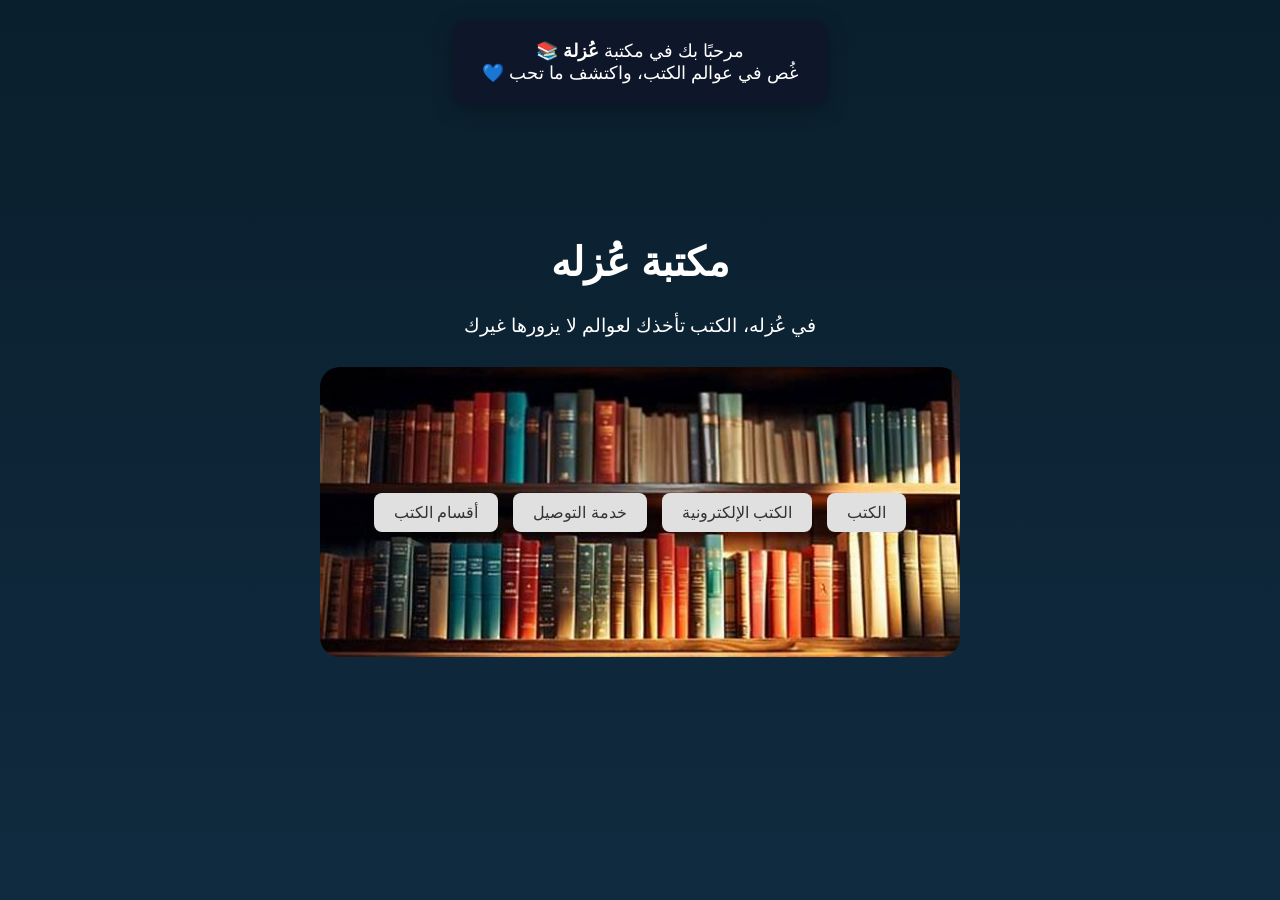
<file: index.html>
<!DOCTYPE html>
<html lang="ar" dir="rtl">
<head>
  <meta charset="UTF-8" />
  <title>مكتبة عُزله</title>
  <link rel="stylesheet" href="style.css" />
</head>
<body>
  <div id="welcome-message" class="welcome-box">
  مرحبًا بك في مكتبة <strong>عُزلة</strong> 📚<br>
  غُص في عوالم الكتب، واكتشف ما تحب 💙
</div>

  <h1>مكتبة عُزله</h1>
  <p>في عُزله، الكتب تأخذك لعوالم لا يزورها غيرك</p>

  <div class="book-banner">
    <a href="books.html" class="button">الكتب</a>
    <a href="ebooks.html" class="button">الكتب الإلكترونية</a>
    <a href="delivery.html" class="button">خدمة التوصيل</a>
    <a href="categories.html" class="button">أقسام الكتب</a>
  </div>
  <script src="script.js"></script>
</body>
</html>
</file>
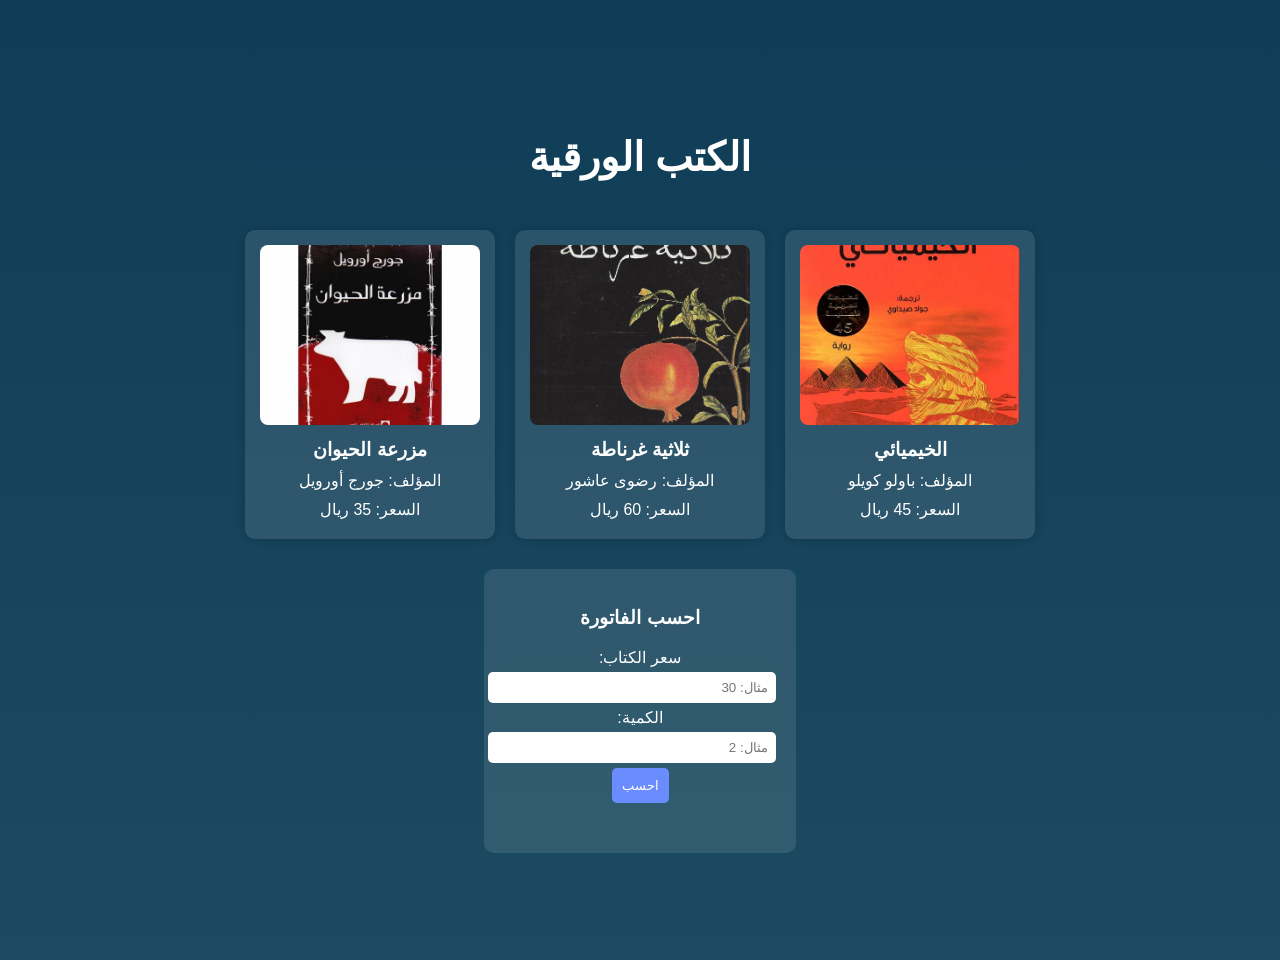
<file: books.html>
<!DOCTYPE html>
<html lang="ar" dir="rtl">
<head>
  <meta charset="UTF-8">
  <title>الكتب الورقية</title>
  <link rel="stylesheet" href="style.css">
  <style>
    body {
      
      font-family: 'Arial', sans-serif;
      background: linear-gradient(to bottom, #0f3d57, #1c4a60);
      color: white;
      text-align: center;
      padding: 30px;
    }

    .books-container {
      display: flex;
      flex-wrap: wrap;
      justify-content: center;
      gap: 20px;
      margin-top: 40px;
    }

    .book-card {
      background-color: rgba(255, 255, 255, 0.1);
      border-radius: 10px;
      padding: 15px;
      width: 220px;
      box-shadow: 0 0 10px rgba(0,0,0,0.2);
    }

    .book-card img {
      width: 100%;
      border-radius: 8px;
    }

    .book-card h3, .book-card p {
      margin: 10px 0 5px;
    }
  </style>
</head>
<body>


  <h1>الكتب الورقية</h1>

  <div class="books-container">
    <div class="book-card">
      <img src="book1.jpg" alt="الخيميائي">
      <h3>الخيميائي</h3>
      <p>المؤلف: باولو كويلو</p>
      <p>السعر: 45 ريال</p>
    </div>

    <div class="book-card">
      <img src="book2.jpg" alt="ثلاثية غرناطة">
      <h3>ثلاثية غرناطة</h3>
      <p>المؤلف: رضوى عاشور</p>
      <p>السعر: 60 ريال</p>
    </div>

    <div class="book-card">
      <img src="book3.jpg" alt="مزرعة الحيوان">
      <h3>مزرعة الحيوان</h3>
      <p>المؤلف: جورج أورويل</p>
      <p>السعر: 35 ريال</p>
    </div>
  </div>
  <!-- كود الكتب هنا ... -->

<!-- كود الفاتورة هنا -->
<div class="invoice-box">
  <h3>احسب الفاتورة</h3>
  <label>سعر الكتاب:</label>
  <input type="number" id="price" placeholder="مثال: 30"><br>
  
  <label>الكمية:</label>
  <input type="number" id="quantity" placeholder="مثال: 2"><br>

  <button onclick="calculateInvoice()">احسب</button>

  <p id="result"></p>
</div>

<!-- ربط ملف الجافا سكربت -->
<script src="script.js"></script>
</body>
</html>

</body>
</html>
</file>
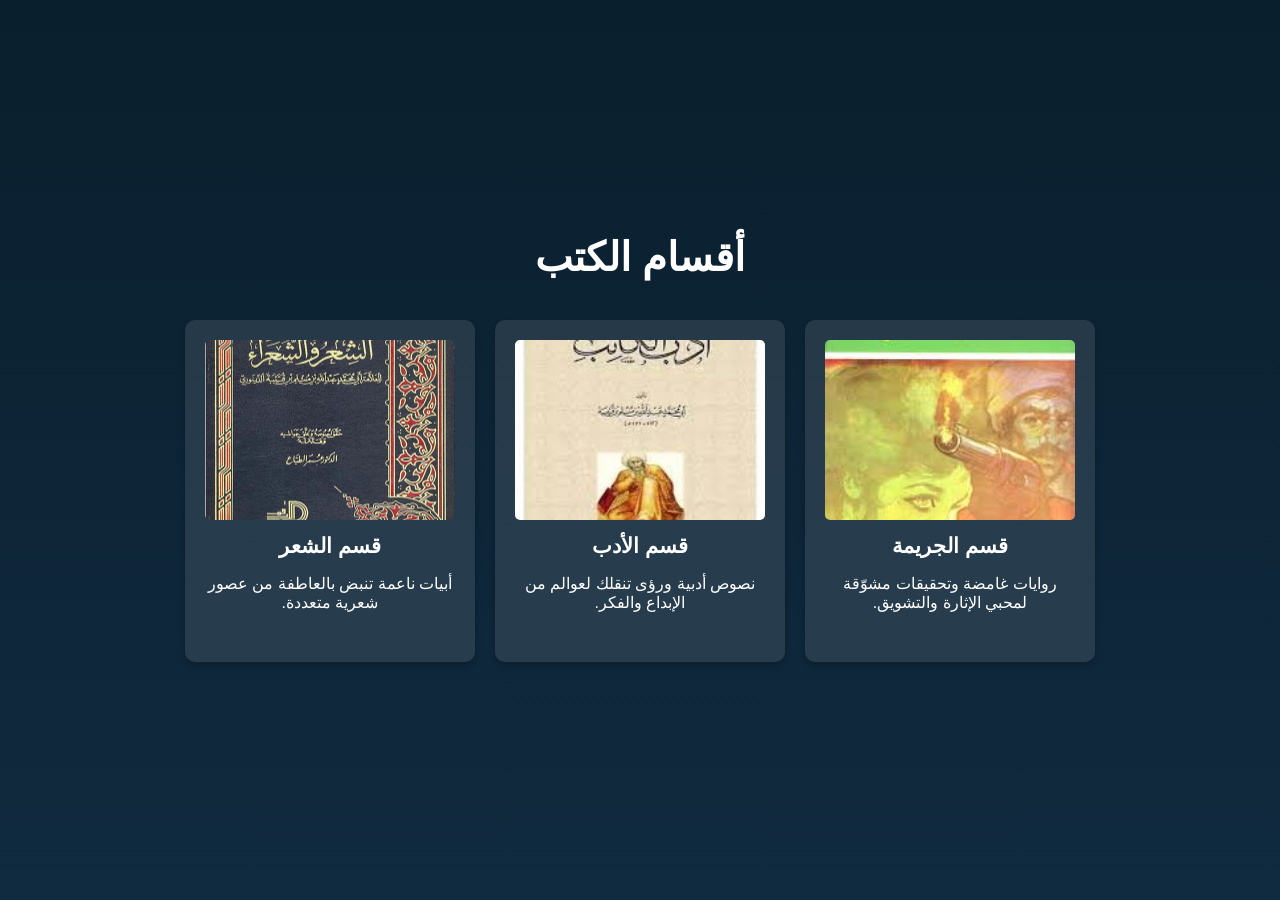
<file: categories.html>
<!DOCTYPE html>
<html lang="ar" dir="rtl">
<head>
  <meta charset="UTF-8">
  <title>أقسام الكتب</title>
  <link rel="stylesheet" href="style.css">
</head>
<body>

  <h1>أقسام الكتب</h1>

  <div class="book-container">

    <div class="book-card">
      <img src="crime.jpg" alt="قسم الجريمة">
      <h2>قسم الجريمة</h2>
      <p>روايات غامضة وتحقيقات مشوّقة لمحبي الإثارة والتشويق.</p>
    </div>

    <div class="book-card">
      <img src="adab.jpg" alt="قسم الأدب">
      <h2>قسم الأدب</h2>
      <p>نصوص أدبية ورؤى تنقلك لعوالم من الإبداع والفكر.</p>
    </div>

    <div class="book-card">
      <img src="poetry.jpg" alt="قسم الشعر">
      <h2>قسم الشعر</h2>
      <p>أبيات ناعمة تنبض بالعاطفة من عصور شعرية متعددة.</p>
    </div>

  </div>
</body>
</html>
</file>
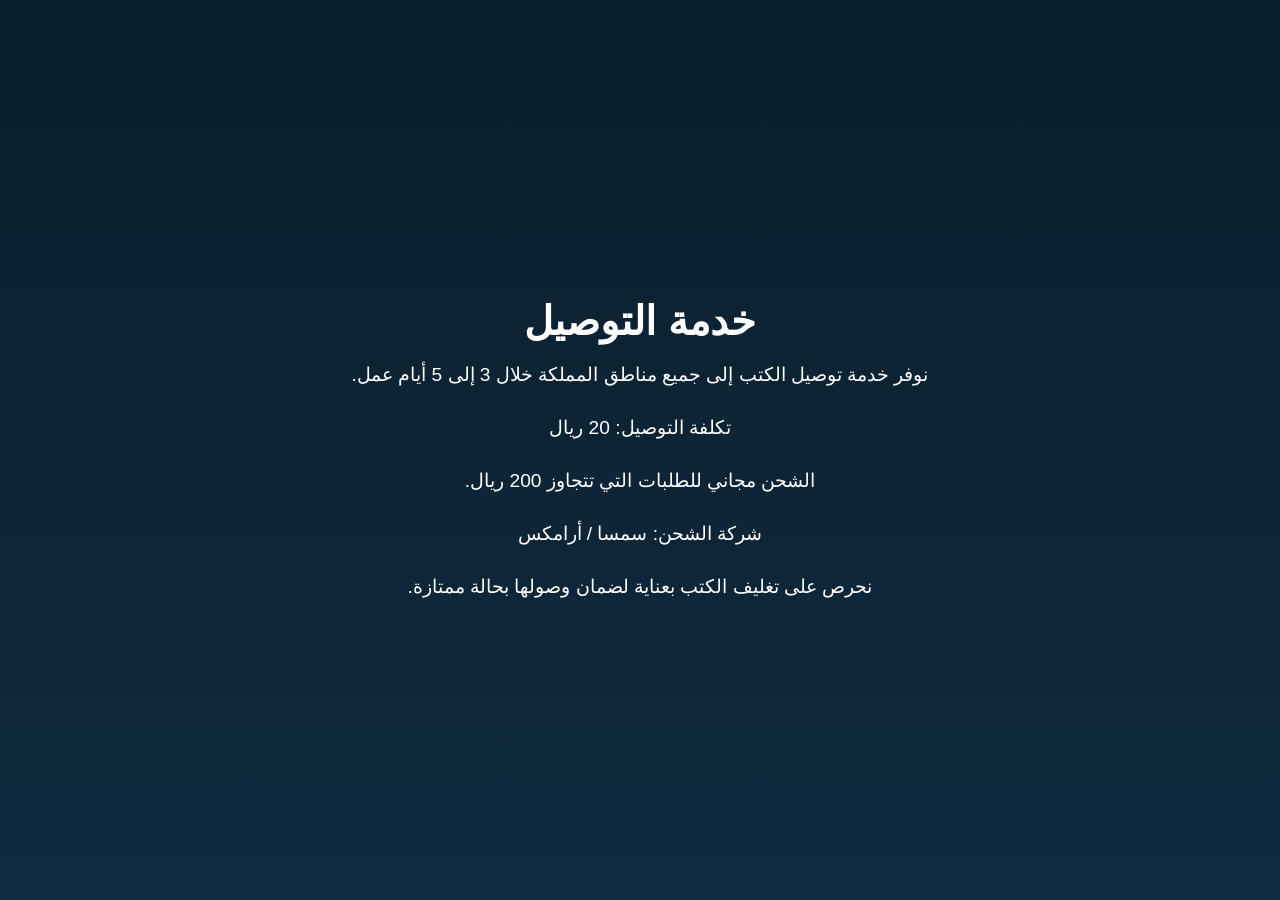
<file: delivery.html>
<!DOCTYPE html>
<html lang="ar" dir="rtl">
<head>
  <meta charset="UTF-8">
  <title>خدمة التوصيل - مكتبة عزلة</title>
  <link rel="stylesheet" href="style.css">
</head>
<body>

  <div class="container">
    <h1>خدمة التوصيل</h1>
    <p>نوفر خدمة توصيل الكتب إلى جميع مناطق المملكة خلال 3 إلى 5 أيام عمل.</p>
    <p>تكلفة التوصيل: 20 ريال</p>
    <p>الشحن مجاني للطلبات التي تتجاوز 200 ريال.</p>
    <p>شركة الشحن: سمسا / أرامكس</p>
    <p>نحرص على تغليف الكتب بعناية لضمان وصولها بحالة ممتازة.</p>
  </div>
</body>
</html>
</file>
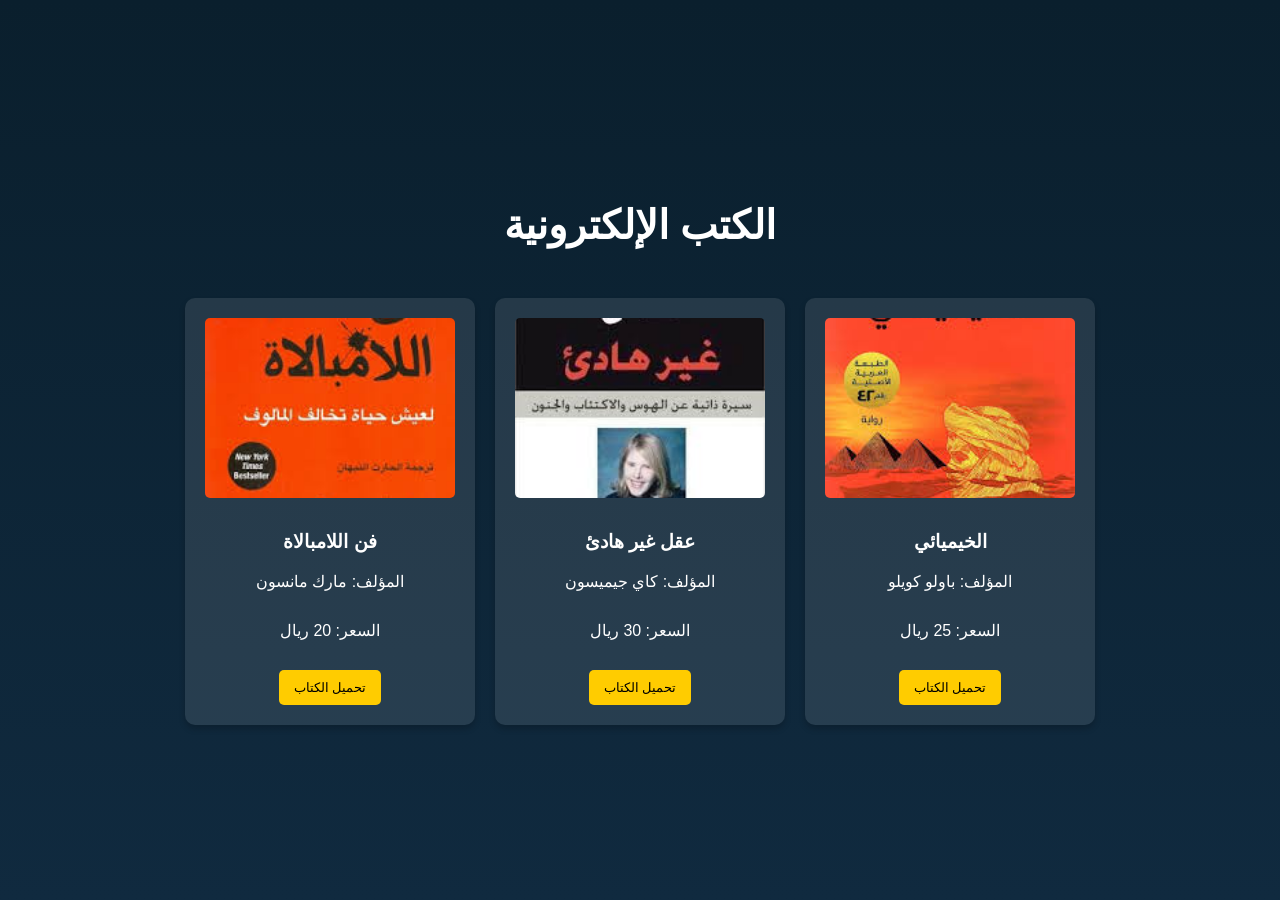
<file: ebooks.html>
<!DOCTYPE html>
<html lang="ar" dir="rtl">
<head>
  <meta charset="UTF-8">
  <title>الكتب الإلكترونية</title>
  <link rel="stylesheet" href="style.css">
</head>
<body>
  <h1>الكتب الإلكترونية</h1>

  <div class="books-container">

    <div class="book-card">
      <img src="ebook1.jpg" alt="الخيميائي" class="book-image">
      <h3>الخيميائي</h3>
      <p>المؤلف: باولو كويلو</p>
      <p>السعر: 25 ريال</p>
      <button class="download-btn">تحميل الكتاب</button>
    </div>

    <div class="book-card">
      <img src="ebook2.jpg" alt="عقل غير هادئ" class="book-image">
      <h3>عقل غير هادئ</h3>
      <p>المؤلف: كاي جيميسون</p>
      <p>السعر: 30 ريال</p>
      <button class="download-btn">تحميل الكتاب</button>
    </div>

    <div class="book-card">
      <img src="ebook3.jpg" alt="فن اللامبالاة" class="book-image">
      <h3>فن اللامبالاة</h3>
      <p>المؤلف: مارك مانسون</p>
      <p>السعر: 20 ريال</p>
      <button class="download-btn">تحميل الكتاب</button>
    </div>

  </div>
</body>
</html>
</file>
<file: style.css>
body {
  margin: 0;
  font-family: 'Arial', sans-serif;
  background: linear-gradient(to bottom, #0a1f2d, #102a3f); /* لون بحري غامق */
  color: white;
  text-align: center;
  height: 100vh;
  display: flex;
  flex-direction: column;
  justify-content: center;
  align-items: center;
}

/* صورة الكتب بشكل صندوق بالوسط */
.book-banner {
  background-image: url('books.jpg');
  background-repeat: no-repeat;
  background-size: cover;
  background-position: center;
  width: 600px;
  height: 250px;
  border-radius: 20px;
  margin-bottom: 30px;
  display: flex;
  justify-content: center;
  align-items: center;
  flex-wrap: wrap;
  gap: 15px;
  padding: 20px;
}

/* العنوان */
h1 {
  font-size: 2.5em;
  margin-bottom: 10px;
}

/* الوصف */
p {
  font-size: 1.2em;
  margin-bottom: 30px;
}

/* الأزرار */
.button {
  padding: 10px 20px;
  background-color: #e0e0e0;
  color: #333;
  text-decoration: none;
  border-radius: 8px;
  transition: background 0.3s;
}

.button:hover {
  background-color: #c7c7c7;
}

.book-container {
  display: flex;
  justify-content: center;
  flex-wrap: wrap;
  gap: 20px;
  padding: 30px;
}

.book-card {
  background: rgba(255, 255, 255, 0.1);
  color: white;
  border-radius: 10px;
  padding: 20px;
  width: 250px;
  box-shadow: 0 4px 6px rgba(0, 0, 0, 0.2);
  transition: transform 0.3s;
}

.book-card:hover {
  transform: scale(1.05);
}

.book-card img {
  width: 100%;
  height: 180px;
  object-fit: cover;
  border-radius: 5px;
}

.book-card h2 {
  margin: 10px 0 5px;
  font-size: 1.3em;
}

.book-card p {
  font-size: 1em;
}
.navbar ul {
  list-style: none;
  padding: 0;
  display: flex;
  justify-content: center;
  gap: 15px;
  margin-top: 20px;
}

.navbar a {
  text-decoration: none;
  color: white;
  font-weight: bold;
}

.navbar a:hover {
  text-decoration: underline;
}
.book-image {
  width: 100%;
  height: 200px;
  object-fit: cover;
  border-radius: 8px;
  margin-bottom: 10px;
}
.books-container {
  display: flex;
  flex-wrap: wrap;
  justify-content: center;
  gap: 20px;
  margin-top: 40px;
}

.book-card {
  background-color: rgba(255, 255, 255, 0.1);
  padding: 20px;
  width: 250px;
  border-radius: 10px;
  text-align: center;
  color: white;
}

.book-image {
  width: 100%;
  height: 200px;
  object-fit: cover;
  border-radius: 8px;
  margin-bottom: 10px;
}

.download-btn {
  background-color: #ffcc00;
  border: none;
  padding: 10px 15px;
  border-radius: 5px;
  cursor: pointer;
}
.invoice-box {
  background-color: rgba(255, 255, 255, 0.1);
  padding: 20px;
  margin-top: 30px;
  border-radius: 10px;
  color: white;
}

.invoice-box input {
  padding: 8px;
  margin: 5px 0;
  border-radius: 5px;
  border: none;
  width: 100%;
}

.invoice-box button {
  padding: 10px;
  background-color: #6b8cff;
  color: white;
  border: none;
  border-radius: 5px;
  cursor: pointer;
}

#result {
  margin-top: 10px;
  font-weight: bold;
}
.welcome-box {
  position: fixed;
  top: 20px;
  left: 50%;
  transform: translateX(-50%);
  background-color: rgba(15, 23, 42, 0.95); /* خلفية غامقة */
  color: #fff;
  padding: 20px 30px;
  border-radius: 10px;
  box-shadow: 0 5px 20px rgba(0,0,0,0.3);
  font-size: 18px;
  text-align: center;
  z-index: 9999;
  opacity: 1;
  transition: opacity 1s ease;
}
</file>
